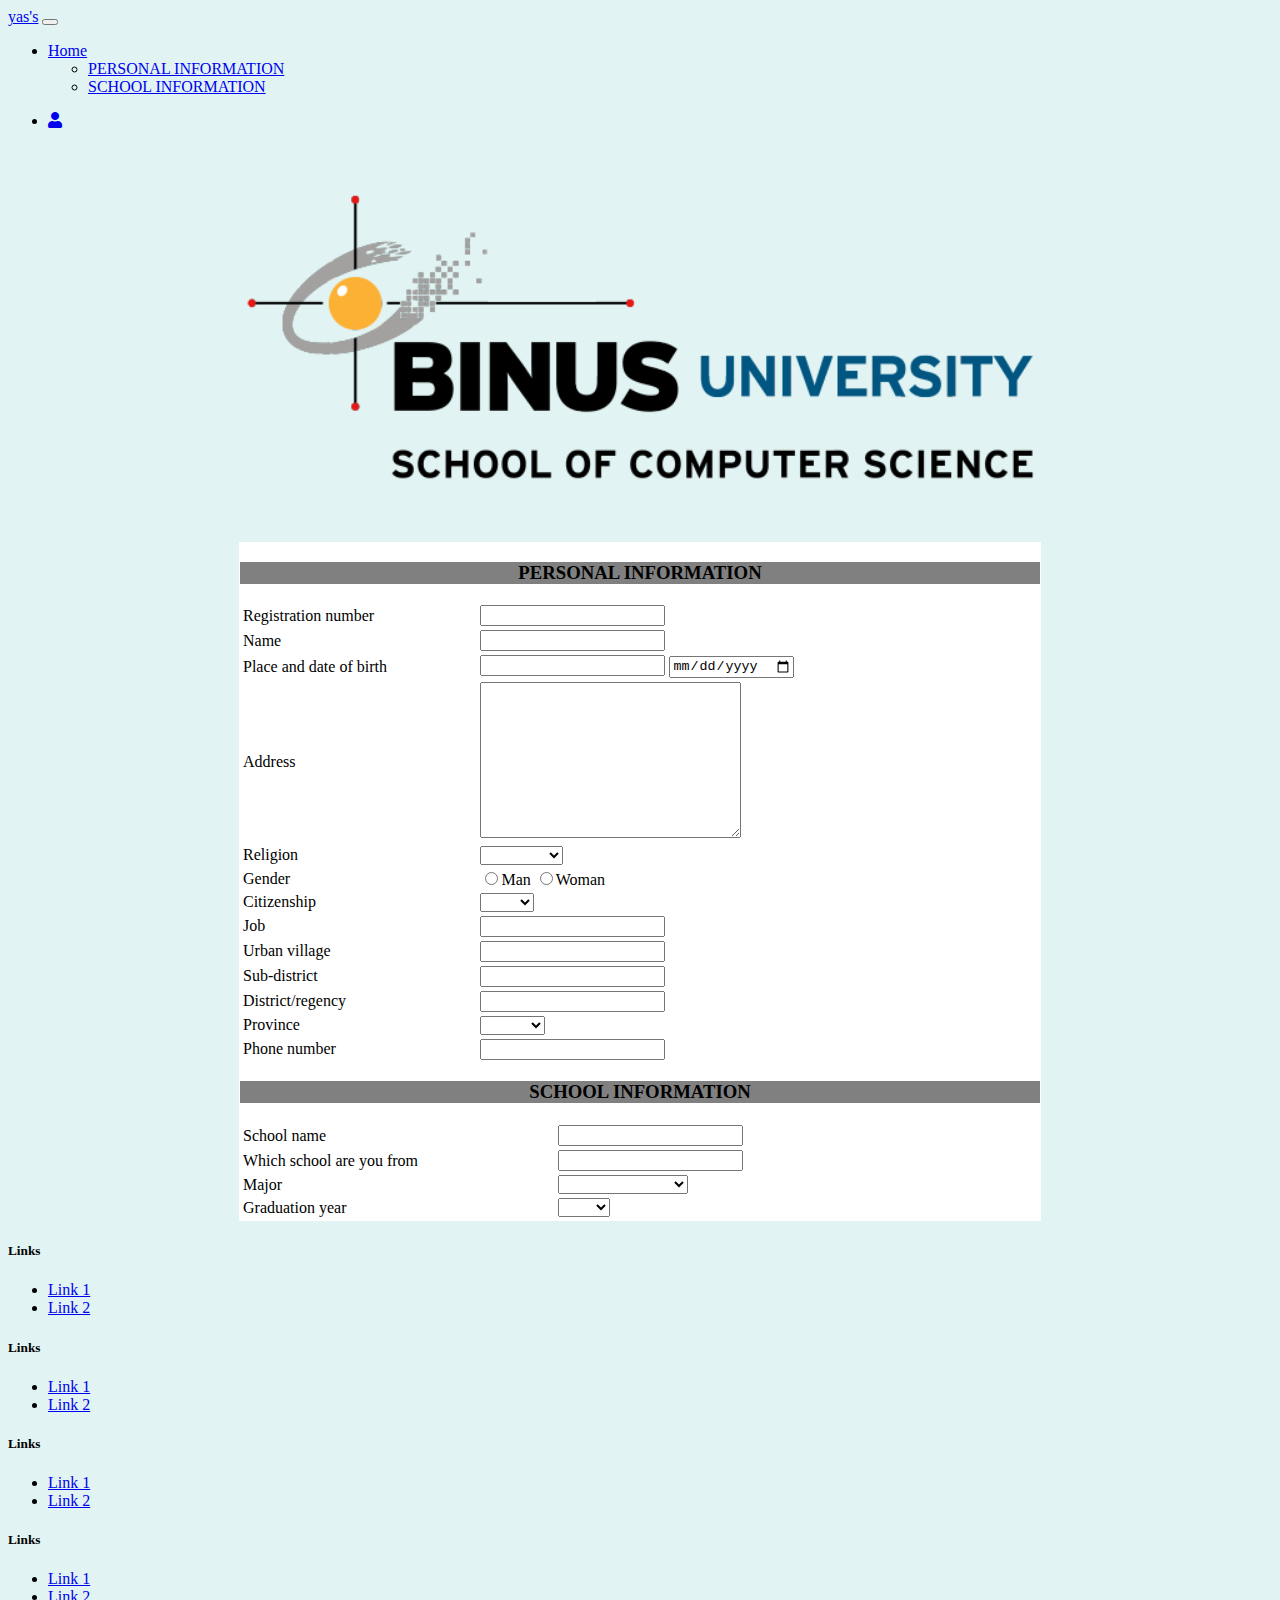
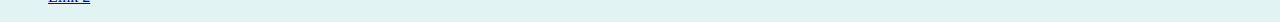
<file: index.html>
<!DOCTYPE html>
<html lang="en">
<head>
    <meta charset="UTF-8">
    <meta name="viewport" content="width=device-width, initial-scale=1.0">
    <link href="https://cdn.jsdelivr.net/npm/bootstrap@5.3.2/dist/css/bootstrap.min.css" rel="stylesheet" integrity="sha384-T3c6CoIi6uLrA9TneNEoa7RxnatzjcDSCmG1MXxSR1GAsXEV/Dwwykc2MPK8M2HN" crossorigin="anonymous">
    <script src="https://cdn.jsdelivr.net/npm/bootstrap@5.3.2/dist/js/bootstrap.bundle.min.js" integrity="sha384-C6RzsynM9kWDrMNeT87bh95OGNyZPhcTNXj1NW7RuBCsyN/o0jlpcV8Qyq46cDfL" crossorigin="anonymous"></script>
    <link rel="stylesheet" href="https://cdnjs.cloudflare.com/ajax/libs/font-awesome/5.15.3/css/all.min.css">
    <title>Registration form</title>
</head>
<body style="background: #E1F4F3;">
    <style>
        .wrap{
            width: 800px;
            margin: 10px auto;
            padding: 1px;
        }
    </style>

    <nav class="navbar navbar-expand-lg bg-body-tertiary">
        <div class="container-fluid">
          <a class="navbar-brand" href="#">yas's</a>
          <button class="navbar-toggler" type="button" data-bs-toggle="collapse" data-bs-target="#navbarNav" aria-controls="navbarNav" aria-expanded="false" aria-label="Toggle navigation">
            <span class="navbar-toggler-icon"></span>
          </button>
          <div class="collapse navbar-collapse" id="navbarNav">
            <ul class="navbar-nav me-auto mb-2 mb-lg-0">
              <li class="nav-item dropdown">
                <a class="nav-link dropdown-toggle" href="#" role="button" data-bs-toggle="dropdown" aria-expanded="false">
                    Home
                </a>
                <ul class="dropdown-menu">
                  <li><a class="dropdown-item" href="#personal-information">PERSONAL INFORMATION</a></li>
                  <li><a class="dropdown-item" href="#school-information">SCHOOL INFORMATION</a></li>
                </ul>
              </li>              
            </ul>
            <ul class="nav navbar-nav navbar-right">
              <li class="nav-item">
                <a class="nav-link" href="./uas2.html">
                  <i class="fa fa-user" aria-hidden="true"></i>
                </a>
              </li>
            </ul>
          </div>
        </div>
      </nav>

    <div class="wrap">
        <img src="./assets/Logo-SoCS-Black-Blue-640x304.png" width="800px" alt="">
    </div>
    <div class="wrap" style="background-color: white;">
        <form>
            <table width="750">
                <h3 style="background-color: grey;" align="center" id="personal-information">PERSONAL INFORMATION</h3>
                <tr>
                    <td>Registration number</td>
                    <td><input type="text" name=""></td>
                </tr>
                <tr>
                    <td>Name</td>
                    <td><input type="text" name=""></td>
                </tr>
                <tr>
                    <td>Place and date of birth</td>
                    <td><input type="text" name="">
                        <input type="date" name=""></td>
                </tr>
                <tr>
                    <td>Address</td>
                    <td><textarea name="" id="" cols="30" rows="10"></textarea></td>
                </tr>
                <tr>
                    <td>Religion</td>
                    <td><select name="" id="">
                        <option value=""></option>
                        <option value="">Islam</option>
                        <option value="">Protestant</option>
                        <option value="">Catholic</option>
                        <option value="">Hindu</option>
                        <option value="">Buddha</option>
                    </select></td>
                </tr>
                <tr>
                    <td>Gender</td>
                    <td><input type="radio" name="" id=""><label for="m">Man</label>
                        <input type="radio" name="" id=""><label for="w">Woman</label></td>
                </tr>
                <tr>
                    <td>Citizenship</td>
                    <td><select name="" id="">
                        <option value=""></option>
                        <option value="">WNI</option>
                        <option value="">WNA</option>
                    </select></td>
                </tr>
                <tr>
                    <td>Job</td>
                    <td><input type="text"></td>
                </tr>
                <tr>
                    <td>Urban village</td>
                    <td><input type="text"></td>
                </tr>
                <tr>
                    <td>Sub-district</td>
                    <td><input type="text"></td>
                </tr>
                <tr>
                    <td>District/regency</td>
                    <td><input type="text"></td>
                </tr>
                <tr>
                    <td>Province</td>
                    <td><select name="" id="">
                        <option value=""></option>
                        <option value=""></option>
                        <option value="51">Bali</option>
                        <option value="36">Banten</option>
                    </select></td>
                </tr>
                <tr>
                    <td>Phone number</td>
                    <td><input type="text"></td>
                </tr>

                </table>
                <table width="650">
                    <h3 style="background-color: grey;" align="center" id="school-information">SCHOOL INFORMATION</h3>
                    <tr>
                        <td>School name</td>
                        <td><input type="text"></td>
                    </tr>
                    <tr>
                        <td>Which school are you from</td>
                        <td><input type="text"></td>
                    </tr>
                    <tr>
                        <td>Major</td>
                        <td><select>
                            <option value=""></option>
                            <option value="">Natural Sciences</option>
                            <option value="">Social Sciences</option>
                            <option value="">Language Studies</option>
                        </select></td>
                    </tr>
                    <tr>
                        <td>Graduation year</td>
                        <td><select>
                            <option value=""></option>
                            <option value="">2020</option>
                            <option value="">2021</option>
                            <option value="">2022</option>
                        </select></td>
                    </tr>
                </table>
        </form>
    </div>
        
    <footer class="bg-light text-center text-lg-start">
        <!-- Grid container -->
        <div class="container p-4">
          <!--Grid row-->
          <div class="row">
            <!--Grid column-->
            <div class="col-lg-3 col-md-6 mb-4 mb-md-0">
              <h5 class="text-uppercase">Links</h5>
      
              <ul class="list-unstyled mb-0">
                <li>
                  <a href="#!" class="text-dark">Link 1</a>
                </li>
                <li>
                  <a href="#!" class="text-dark">Link 2</a>
                </li>
                <!-- <li>
                  <a href="#!" class="text-dark">Link 3</a>
                </li>
                <li>
                  <a href="#!" class="text-dark">Link 4</a>
                </li> -->
              </ul>
            </div>
            <!--Grid column-->
      
            <!--Grid column-->
            <div class="col-lg-3 col-md-6 mb-4 mb-md-0">
              <h5 class="text-uppercase mb-0">Links</h5>
      
              <ul class="list-unstyled">
                <li>
                  <a href="#!" class="text-dark">Link 1</a>
                </li>
                <li>
                  <a href="#!" class="text-dark">Link 2</a>
                </li>
                <!-- <li>
                  <a href="#!" class="text-dark">Link 3</a>
                </li>
                <li>
                  <a href="#!" class="text-dark">Link 4</a>
                </li> -->
              </ul>
            </div>
            <!--Grid column-->
      
            <!--Grid column-->
            <div class="col-lg-3 col-md-6 mb-4 mb-md-0">
              <h5 class="text-uppercase">Links</h5>
      
              <ul class="list-unstyled mb-0">
                <li>
                  <a href="#!" class="text-dark">Link 1</a>
                </li>
                <li>
                  <a href="#!" class="text-dark">Link 2</a>
                </li>
                <!-- <li>
                  <a href="#!" class="text-dark">Link 3</a>
                </li>
                <li>
                  <a href="#!" class="text-dark">Link 4</a>
                </li> -->
              </ul>
            </div>
            <!--Grid column-->
      
            <!--Grid column-->
            <div class="col-lg-3 col-md-6 mb-4 mb-md-0">
              <h5 class="text-uppercase mb-0">Links</h5>
      
              <ul class="list-unstyled">
                <li>
                  <a href="#!" class="text-dark">Link 1</a>
                </li>
                <li>
                  <a href="#!" class="text-dark">Link 2</a>
                </li>
                <!-- <li>
                  <a href="#!" class="text-dark">Link 3</a>
                </li>
                <li>
                  <a href="#!" class="text-dark">Link 4</a>
                </li> -->
              </ul>
            </div>
            <!--Grid column-->
          </div>
          <!--Grid row-->
        </div>
        <!-- Grid container -->              
      </footer>
</body>
</html>
</file>
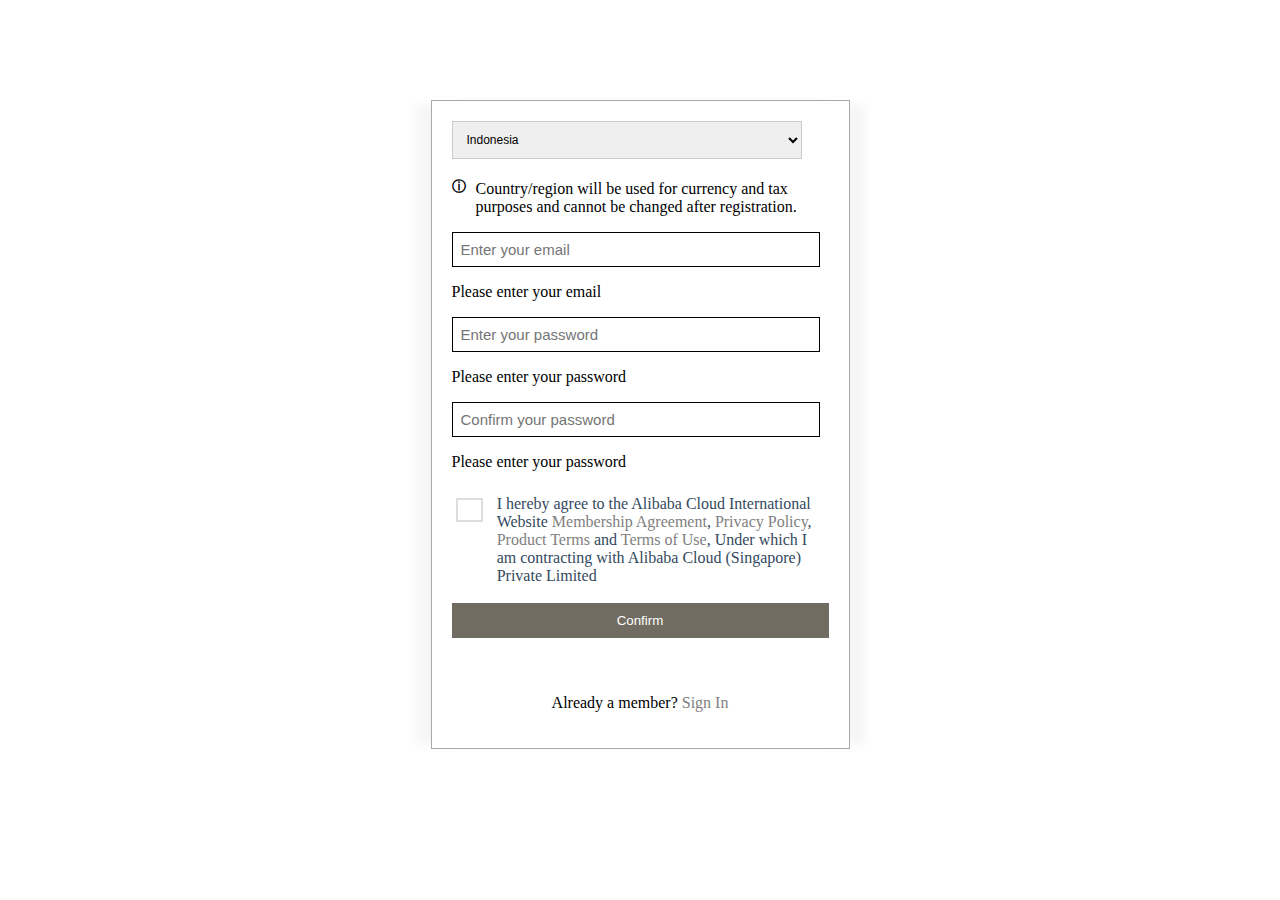
<file: uas2.html>
<!doctype html>
<html>
    <head>
        <title>Kasus UAS</title>
        <link rel="stylesheet" href="./css/style.css">
    </head>

    <body>
        <div class="sign-up">
            <div class="reg">
                <select name="reg">
                    <option value="AF">Indonesia</option>
					<option value="0">Choose a country</option>
					<option value="AF">Germany</option>
                </select>
            </div>

            <div class="isimbol">
                <p style="font-weight: 600;">ⓘ</p>
            </div>
			
			<p class="term" style="font-weight: 500"; color: #ffa200;>Country/region will be used for currency and tax purposes and cannot be changed after registration.</p>

            <div class="name">
                <input type="text" placeholder="Enter your email">
                <p>Please enter your email</p>
            </div>
        
            <div class="email">
                <input type="text" placeholder="Enter your password">
                <p>Please enter your password</p>
            </div>
        
            <div class="pass">
                <input type="password" placeholder="Confirm your password">
                <p>Please enter your password</p>
            </div>

    
            <div class="term">
                <label class="checkbox">
                    <input type="checkbox" name="checkbox"/>
                    <span>I hereby agree to the Alibaba Cloud International Website <a href="#">Membership Agreement</a>, <a href="#">Privacy Policy</a>, <a href="#">Product Terms</a> and <a href="#">Terms of Use</a>, Under which I am contracting with Alibaba Cloud (Singapore) Private Limited</span>
                </label>
            </div>
    
            <button type="submit" id="submit" href="./index.html">Confirm</button>
            <div class="dwn">
                <p>Already a member? <a href="#" style="color: grey; text-decoration: none;">Sign In</a></p>
            </div>
		</div>
    </body>
</html>
</file>
<file: css/style.css>
a{
    text-decoration: none;
    color: grey;
}

.sign-up{
    width: 377px;
	border: 1px solid darkgrey;
    margin: auto;
    padding: 20px;
    margin-top: 100px;
    /* border-top: 4px solid; */
    box-shadow: 20px 0 10px -4px rgba(0, 0, 0, 0.04), -20px 0 10px -4px rgba(0, 0, 0, 0.04);

}

.reg select{
    border: none;
    width: 350px;
    border: 1px solid #ccc;
    padding: 10px;
    font-size: 12px;
    outline: none;
    margin-bottom: 5px;	
}

.checkbox {
    display: inline-flex;
    cursor: pointer;
    position: relative;
}

.checkbox > span {
    color: #34495E;
    padding: 0.5rem 0.25rem;
}

.checkbox input{
    margin-top: 0.7rem;
    margin-right: 10px;
}

.checkbox > input {
    height: 24px;
    width: 100px;
    appearance: none;
    border: 2px solid #dcdddd;
    transition-duration: 0.1s;
    background-color: none;
    cursor: pointer;
}

.checkbox > input:checked {
    background-color: grey;
}

.checkbox > input:checked + span::before {
    content: '\2713';
    display: block;
    text-align: center;
    margin-top: 0.7rem;
    color: white;
    position: absolute;
    left: 0.7rem;
    top: 0.07rem;
}

.name input[type=text]{
    font-size: 15px;
	width: 350px;
    padding:8px;
    border: 1px solid;
}

.email input[type=text]{
    font-size: 15px;
	width: 350px;
    padding:8px;
    border: 1px solid;
}

.pass input[type=password]{
    font-size: 15px;
	width: 350px;
    padding:8px;
    border: 1px solid;
}

/* .sign-up p{
    color: #FF6A00;
} */

.isimbol{
    float:left;
    margin-right:10px;
    font-size: 14px;
}

/* .term{
    color: #ffa200;
} */

#submit {
    padding: 10px;
    margin-top: 10px;
    width: 100%;
    color: white;
    background-color: #706C61;
    border: none;
    cursor: pointer;
}

/* #submit button:hover{
    background-color: #e56000;
} */

.dwn{
    text-align: center;
    padding-top: 40px;
}

.dwn p{
    color: black;
}
</file>
